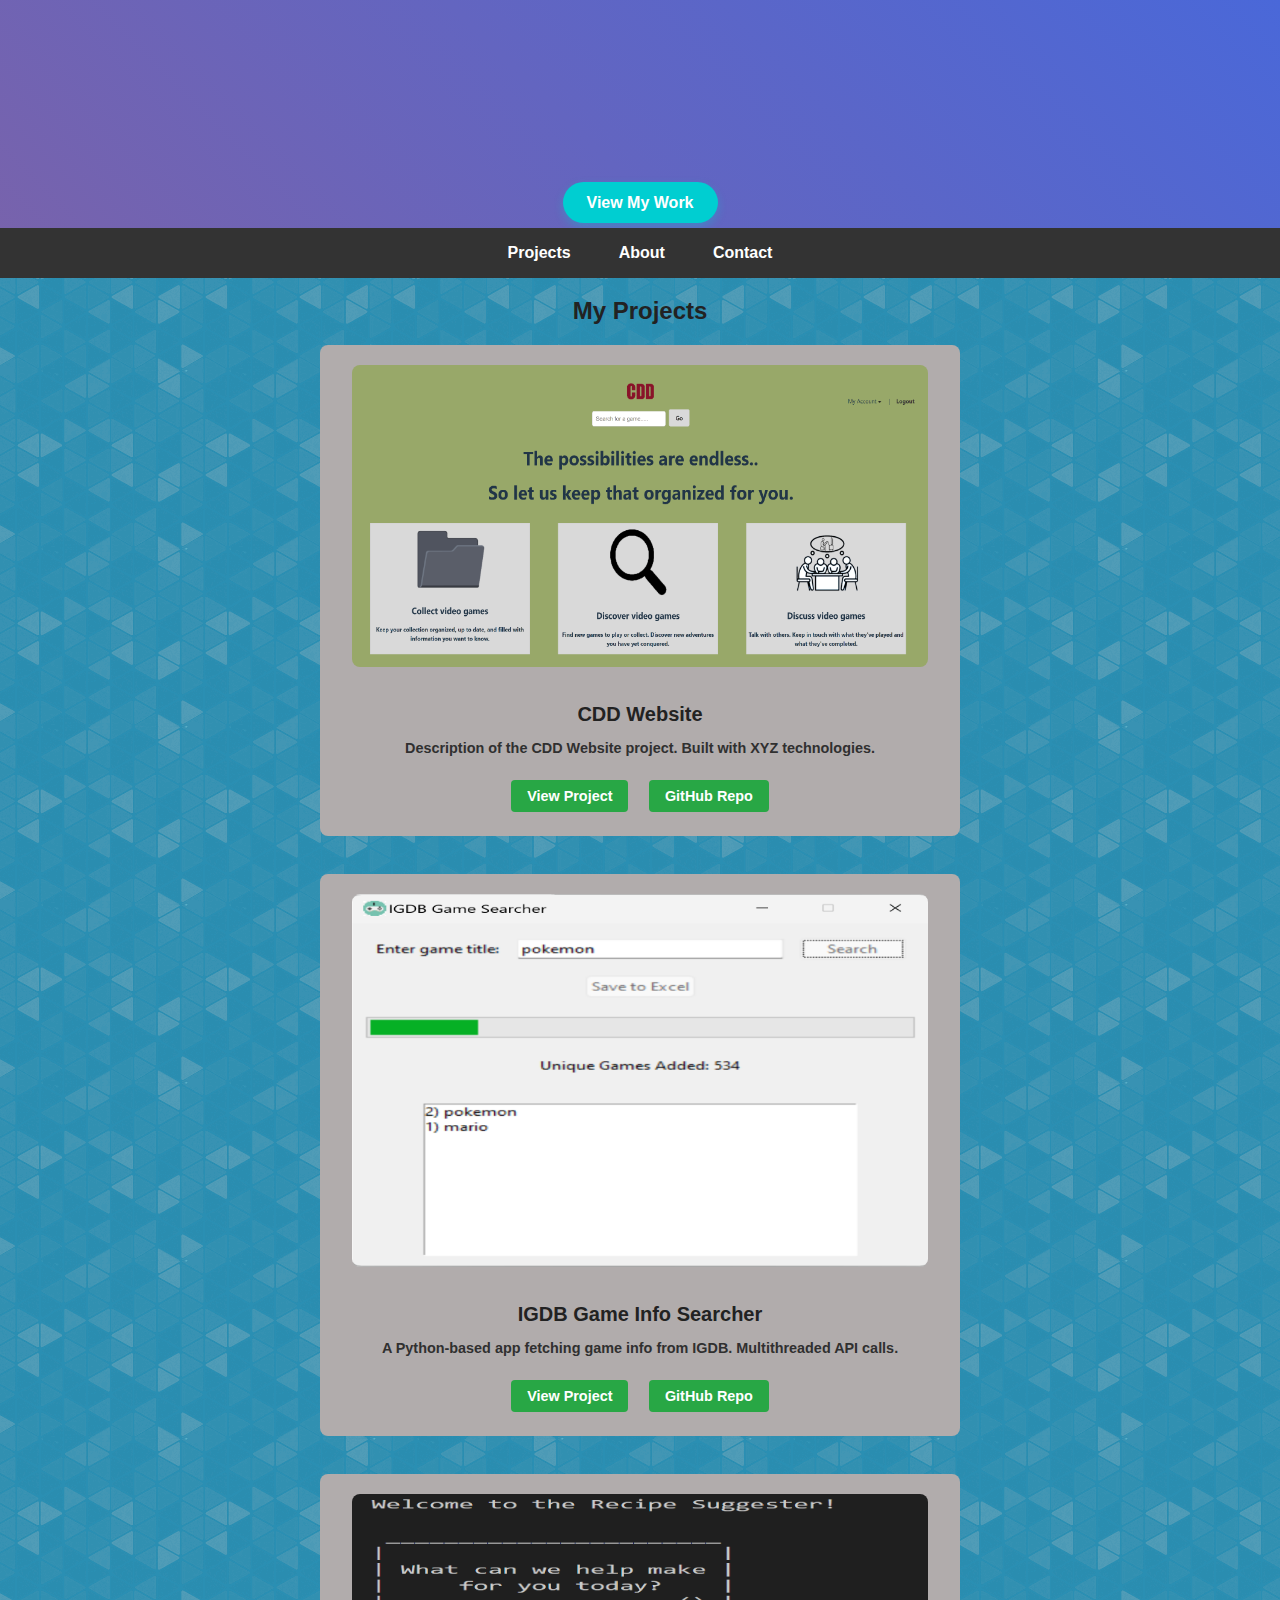
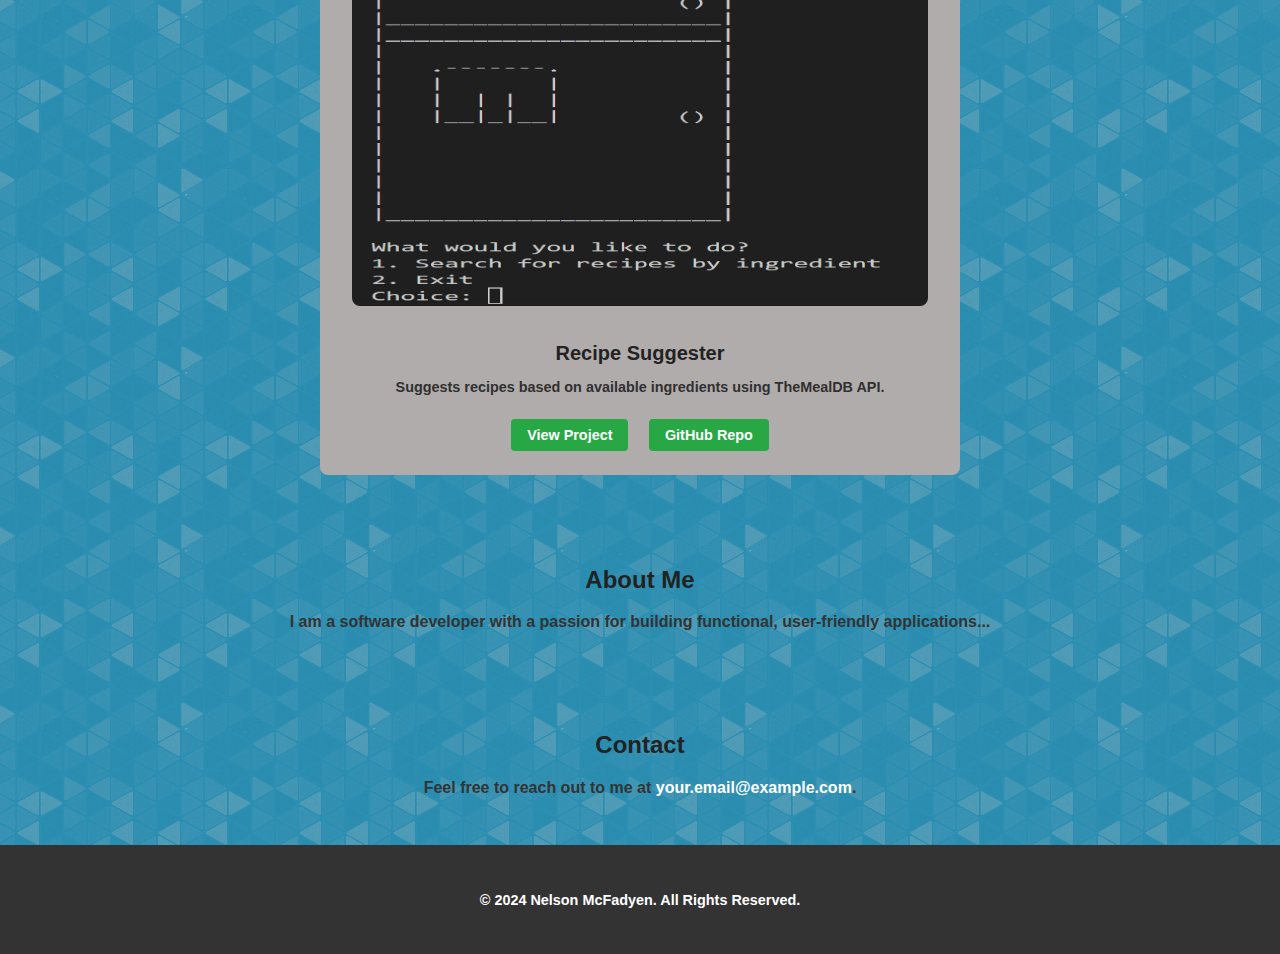
<file: index.html>
<!-- 
 This website is designed to showcase all of my portfolio projects.
 It showcases videos, pictures, and has descriptions of all projects listed.
 As well as displaying my github link to the project, and github repository link.

 Author: Nelson McFadyen
 Last Updated: Nov, 25, 2024

-->
<!DOCTYPE html>
<html lang="en">

<head>
    <meta charset="UTF-8">
    <meta name="viewport" content="width=device-width, initial-scale=1.0">
    <title>Nelson McFadyen Portfolio</title>
    <link rel="stylesheet" href="styles.css">
</head>

<body>

    <header class="hero">
        <div class="hero-content">
            <h1>Nelson McFadyen</h1>
            <p>Software Developer | Portfolio Projects</p>
            <a href="#projects" class="cta">View My Work</a>
        </div>
    </header>

    <nav class="navbar">
        <a href="#projects">Projects</a>
        <a href="#about">About</a>
        <a href="#contact">Contact</a>
    </nav>

    <main>
        <section id="projects" class="projects-flex">
            <h2>My Projects</h2>
            <div class="project-card">
                <img src="images/cddWebsiteHome.png" alt="CDD Website">
                <div class="card-content">
                    <h3>CDD Website</h3>
                    <p>Description of the CDD Website project. Built with XYZ technologies.</p>
                    <a href="pages/cddWebsite.html" class="btn">View Project</a>
                    <a href="#" class="btn">GitHub Repo</a>
                </div>
            </div>
        
            <div class="project-card">
                <img src="images/igdbGameSearcher.png" alt="IGDB Game Info Searcher">
                <div class="card-content">
                    <h3>IGDB Game Info Searcher</h3>
                    <p>A Python-based app fetching game info from IGDB. Multithreaded API calls.</p>
                    <a href="pages/igdbGameInfo.html" class="btn">View Project</a>
                    <a href="#" class="btn">GitHub Repo</a>
                </div>
            </div>
        
            <div class="project-card">
                <img src="images/recipeSuggester.png" alt="Recipe Suggester">
                <div class="card-content">
                    <h3>Recipe Suggester</h3>
                    <p>Suggests recipes based on available ingredients using TheMealDB API.</p>
                    <a href="#" class="btn">View Project</a>
                    <a href="#" class="btn">GitHub Repo</a>
                </div>
            </div>
        </section>
        

        <section id="about">
            <h2>About Me</h2>
            <p>I am a software developer with a passion for building functional, user-friendly applications...</p>
        </section>

        <section id="contact">
            <h2>Contact</h2>
            <p>Feel free to reach out to me at <a href="mailto:your.email@example.com">your.email@example.com</a>.</p>
        </section>
    </main>

    <footer>
        <p>© 2024 Nelson McFadyen. All Rights Reserved.</p>
    </footer>
    
</body>

</html>
</file>
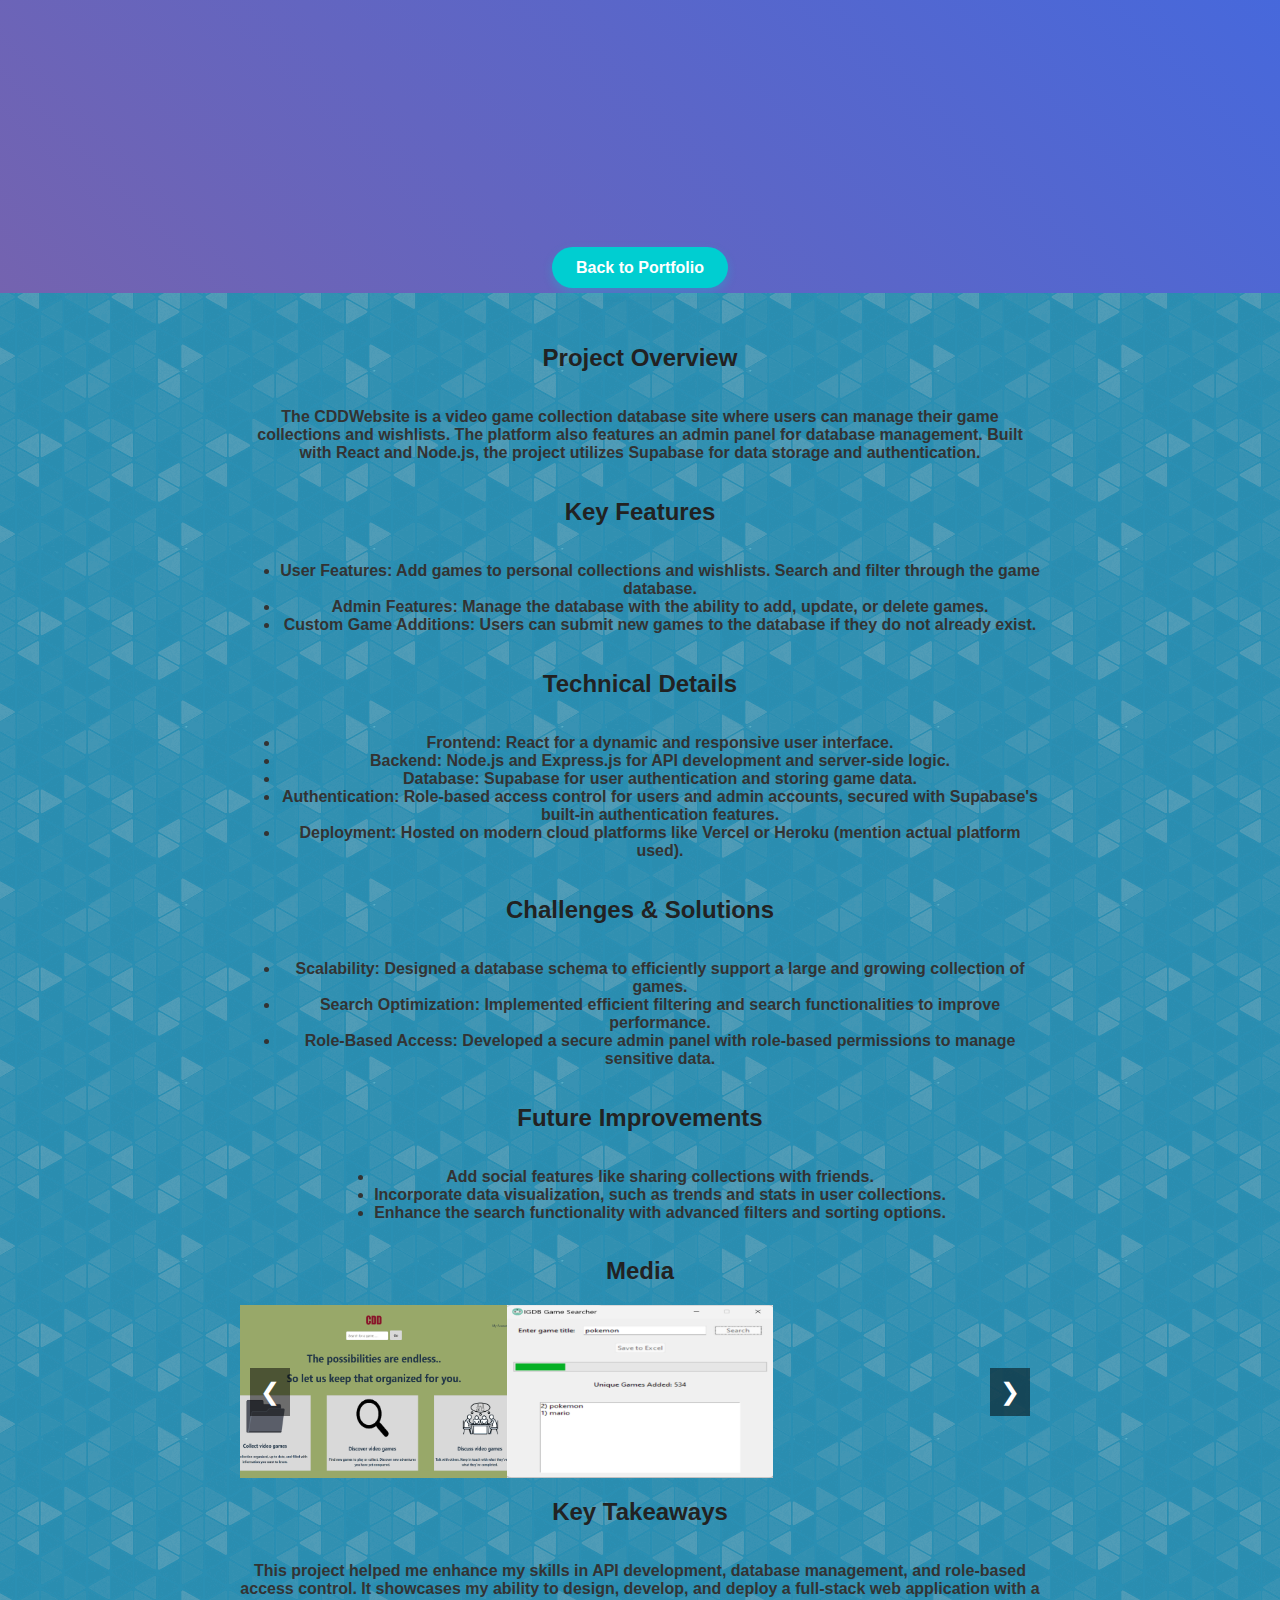
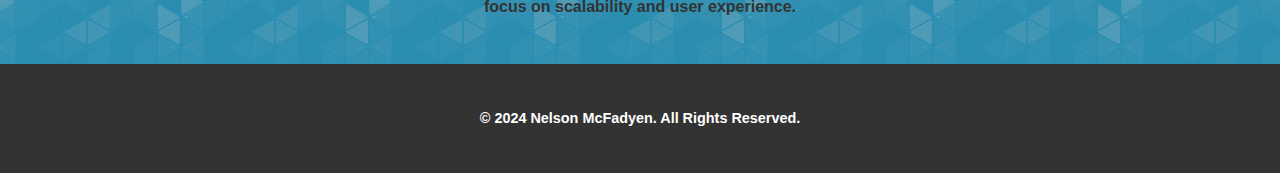
<file: pages/cddWebsite.html>
<!-- 
 This page is designed to showcase amy cddWebsite project.
 It showcases videos, pictures, and has descriptions of the project listed.
 As well as displaying my github link to the project.

 Author: Nelson McFadyen
 Last Updated: Nov, 25, 2024

-->

<!DOCTYPE html>
<html lang="en">

<head>
    <meta charset="UTF-8">
    <meta name="viewport" content="width=device-width, initial-scale=1.0">
    <title>CDDWebsite - Nelson McFadyen Portfolio</title>
    <link rel="stylesheet" href="../styles.css">
</head>

<body>
    <header class="hero">
        <div class="hero-content">
            <h1>CDDWebsite: Video Game Collection Database</h1>
            <p>React | Node.js | Supabase</p>
            <a href="../index.html" class="cta">Back to Portfolio</a>
        </div>
    </header>

    <main>
        <section class="project">
            <h2>Project Overview</h2>
            <p>The CDDWebsite is a video game collection database site where users can manage their game collections and wishlists. The platform also features an admin panel for database management. Built with React and Node.js, the project utilizes Supabase for data storage and authentication.</p>

            <h2>Key Features</h2>
            <ul>
                <li><strong>User Features:</strong> Add games to personal collections and wishlists. Search and filter through the game database.</li>
                <li><strong>Admin Features:</strong> Manage the database with the ability to add, update, or delete games.</li>
                <li><strong>Custom Game Additions:</strong> Users can submit new games to the database if they do not already exist.</li>
            </ul>

            <h2>Technical Details</h2>
            <ul>
                <li><strong>Frontend:</strong> React for a dynamic and responsive user interface.</li>
                <li><strong>Backend:</strong> Node.js and Express.js for API development and server-side logic.</li>
                <li><strong>Database:</strong> Supabase for user authentication and storing game data.</li>
                <li><strong>Authentication:</strong> Role-based access control for users and admin accounts, secured with Supabase's built-in authentication features.</li>
                <li><strong>Deployment:</strong> Hosted on modern cloud platforms like Vercel or Heroku (mention actual platform used).</li>
            </ul>

            <h2>Challenges & Solutions</h2>
            <ul>
                <li><strong>Scalability:</strong> Designed a database schema to efficiently support a large and growing collection of games.</li>
                <li><strong>Search Optimization:</strong> Implemented efficient filtering and search functionalities to improve performance.</li>
                <li><strong>Role-Based Access:</strong> Developed a secure admin panel with role-based permissions to manage sensitive data.</li>
            </ul>

            <h2>Future Improvements</h2>
            <ul>
                <li>Add social features like sharing collections with friends.</li>
                <li>Incorporate data visualization, such as trends and stats in user collections.</li>
                <li>Enhance the search functionality with advanced filters and sorting options.</li>
            </ul>

            <h2>Media</h2>
            <div class="carousel-container">
                <div class="carousel">
                    <img src="../images/cddWebsiteHome.png" alt="Homepage" onclick="showLargeImage(this.src)">
                    <img src="../images/igdbGameSearcher.png" alt="Game Searcher" onclick="showLargeImage(this.src)">
                </div>
                <button class="prev" onclick="moveSlide(-1)">&#10094;</button>
                <button class="next" onclick="moveSlide(1)">&#10095;</button>
            </div>

            <div class="modal" id="imageModal" onclick="closeModal()">
                <span class="close">&times;</span>
                <img class="modal-content" id="largeImage">
            </div>

            <h2>Key Takeaways</h2>
            <p>This project helped me enhance my skills in API development, database management, and role-based access control. It showcases my ability to design, develop, and deploy a full-stack web application with a focus on scalability and user experience.</p>
        </section>
    </main>

    <footer>
        <p>© 2024 Nelson McFadyen. All Rights Reserved.</p>
    </footer>

    <script src="../script.js"></script>
</body>

</html>
</file>
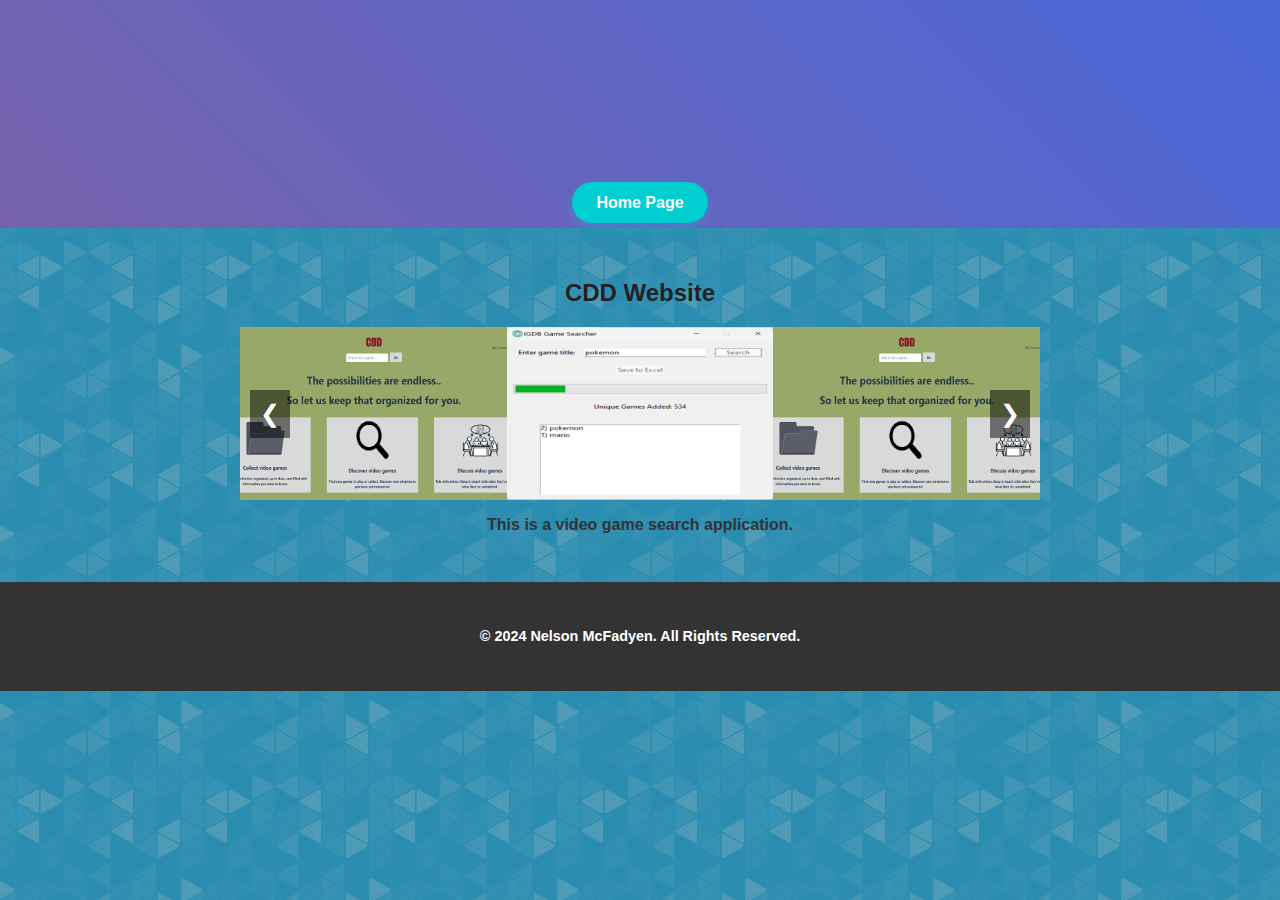
<file: pages/igdbGameInfo.html>
<!-- 
 This page is designed to showcase amy igdbGameInfo project.
 It showcases videos, pictures, and has descriptions of the project listed.
 As well as displaying my github link to the project.

 Author: Nelson McFadyen
 Last Updated: Nov, 25, 2024

-->

<!DOCTYPE html>
<html lang="en">

<head>
    <meta charset="UTF-8">
    <meta name="viewport" content="width=device-width, initial-scale=1.0">
    <title>Nelson McFadyen Project Portfolio</title>
    <link rel="stylesheet" href="../styles.css">
</head>

<body>
    <header class="hero">
        <div class="hero-content">
            <h1>Nelson McFadyen</h1>
            <p>Software Developer | Portfolio Projects</p>
            <a href="../index.html" class="cta">Home Page</a>
        </div>
    </header>
    <main>
        <section class="project">
            <h2>CDD Website</h2>
            <div class="carousel-container">
                <div class="carousel">
                    <img src="../images/cddWebsiteHome.png" alt="Image 1" onclick="showLargeImage(this.src)">
                    <img src="../images/igdbGameSearcher.png" alt="Image 2" onclick="showLargeImage(this.src)">
                    <img src="../images/cddWebsiteHome.png" alt="Image 3" onclick="showLargeImage(this.src)">
                    <img src="../images/igdbGameSearcher.png" alt="Image 4" onclick="showLargeImage(this.src)">
                    <img src="../images/igdbGameSearcher.png" alt="Image 5" onclick="showLargeImage(this.src)">
                    <img src="../images/cddWebsiteHome.png" alt="Image 6" onclick="showLargeImage(this.src)">
                </div>
                <!-- Carousel Controls -->
                <button class="prev" onclick="moveSlide(-1)">&#10094;</button>
                <button class="next" onclick="moveSlide(1)">&#10095;</button>
            </div>
        
            <div class="modal" id="imageModal" onclick="closeModal()">
                <span class="close">&times;</span>
                <img class="modal-content" id="largeImage">
            </div>
            
            <p>This is a video game search application.</p>
        </section>
    </main>

    <footer>
        <p>© 2024 Nelson McFadyen. All Rights Reserved.</p>
    </footer>
    <script src="../script.js"></script>
</body>




</html>
</file>
<file: styles.css>
/*
Style page for the entire portfolio project.

 Author: Nelson McFadyen
 Last Updated: Nov, 25, 2024
*/

/* General Styles */
body {
    font-family: 'Roboto', Arial, sans-serif;
    font-weight: bold;
    margin: 0;
    padding: 0;
    background: url('images/gplay.png');
    background-color: #2a8fb3;
    color: #333;
}

h1, h2, h3 {
    font-weight: 600;
    color: #222;
}

a {
    text-decoration: none;
    color: #fff;
}

/* Hero Section */
.hero {
    background: linear-gradient(45deg, #85619f, #4169e1, #00ced1);
    background-size: 300% 300%;
    color: white;
    text-align: center;
    padding: 1rem 1rem;
    animation: gradientAnimation 12s ease infinite;
}

.hero-content h1 {
    font-size: 3.5rem;
    margin-bottom: 1rem;
    opacity: 0;
    transform: translateY(-20px);
    animation: fadeIn 1.5s ease forwards;
    letter-spacing: 2px; /* Adds a touch of elegance */
}

.hero-content p {
    font-size: 1.25rem;
    margin-bottom: 2rem;
    opacity: 0;
    transform: translateY(-20px);
    animation: fadeIn 1.5s ease forwards;
    animation-delay: 0.3s;
    max-width: 700px;
    margin-left: auto;
    margin-right: auto;
}

.cta {
    padding: 0.75rem 1.5rem;
    background-color: #00ced1;
    color: #fff;
    border-radius: 25px;
    font-size: 1rem;
    font-weight: bold;
    transition: background-color 0.3s ease, transform 0.3s ease;
    box-shadow: 0 4px 10px rgba(0, 206, 209, 0.3);
}

.cta:hover {
    background-color: #00b5ad;
    transform: scale(1.05);
    box-shadow: 0 6px 15px rgba(0, 0, 0, 0.2);
}

/* Keyframes for the Gradient Animation */
@keyframes gradientAnimation {
    0% {
        background-position: 0% 50%;
    }
    50% {
        background-position: 100% 50%;
    }
    100% {
        background-position: 0% 50%;
    }
}

/* Keyframes for Text Fade-in Animation */
@keyframes fadeIn {
    0% {
        opacity: 0;
        transform: translateY(-20px);
    }
    100% {
        opacity: 1;
        transform: translateY(0);
    }
}

/* Navbar */
.navbar {
    display: flex;
    justify-content: center;
    gap: 1rem;
    background-color: #333;
    padding: 0.5rem 0;
    position: sticky;
    top: 0;
    z-index: 1000;
}

.navbar a {
    color: #fff;
    padding: 0.5rem 1rem;
    border-radius: 4px;
    transition: background-color 0.3s;
}

.navbar a:hover {
    background-color: #ff5733;
}

.projects-flex {
    display: flex;
    flex-direction: column;
    align-items: center;
    justify-content: start;
}

.project-card {
    background-color: rgb(177, 172, 172);
    border-radius: 8px;
    width: 50%;
    margin-bottom: 3%;
}

.project-card img {
    width: 90%; 
    object-fit: cover; /* Crops excess content if needed */
    border-radius: 8px; /* Optional: Smooths the edges for a polished look */
    margin: 0 auto; /* Centers the image */
    margin-top: 3%;
    display: block; /* Ensures the image aligns properly */
}

.project-card:hover {
    transform: scale(1.03);
    box-shadow: 0 8px 15px rgba(0, 0, 0, 0.2);
    transition: transform 0.3s ease, box-shadow 0.3s ease;
}

.card-content {
    padding: 1rem;
    text-align: center;
}

.card-content h3 {
    margin-bottom: 0.5rem;
    font-size: 1.25rem;
}

.card-content p {
    font-size: 0.9rem;
    color: #303030;
    margin-bottom: 1rem;
}

.btn {
    display: inline-block;
    margin: 0.5rem;
    padding: 0.5rem 1rem;
    background-color: #28a745;
    color: #fff;
    border-radius: 4px;
    font-size: 0.9rem;
    transition: background-color 0.3s;
}

.btn:hover {
    transform: scale(1.05);
    transition: transform 0.3s ease, background-color 0.3s ease;
    background-color: #1e7e34; /* Darker green */
}

#about {
    text-align: center;
    padding: 2rem 1rem;
    max-width: 800px;
    margin: 0 auto;
}

#contact {
    text-align: center;
    padding: 2rem 1rem;
    max-width: 800px;
    margin: 0 auto;
}

/* Footer */
footer {
    background-color: #333;
    color: white;
    text-align: center;
    padding: 2rem 0;
    font-size: 0.9rem;
}




/* Center the project content */
.project {
    display: flex;
    flex-direction: column;
    align-items: center; /* Horizontally center the content */
    text-align: center; /* Center-align the text */
    margin: 2rem auto;
    max-width: 800px; /* Optional: Restrict content width for better readability */
}


.carousel-container {
    position: relative;
    width: 100%; /* Full width of the container */
    overflow: hidden; /* Hide overflowing images */
  }
  
  .carousel {
    display: flex; /* Display images in a row */
    transition: transform 0.5s ease; /* Smooth transition */
    width: fit-content; /* Ensure carousel container fits the total image width */
  }
  
  .carousel img {
    width: 33.33%; /* Each image takes 1/3 of the width */
    object-fit: cover; /* Ensures images fit the space properly */
  }
  
  button.prev, button.next {
    position: absolute;
    top: 50%;
    transform: translateY(-50%);
    font-size: 24px;
    background-color: rgba(0, 0, 0, 0.5);
    color: white;
    border: none;
    padding: 10px;
    cursor: pointer;
  }
  
  button.prev {
    left: 10px;
  }
  
  button.next {
    right: 10px;
  }

  .prev:hover, .next:hover {
    background-color: rgba(0, 0, 0, 0.8);
}

/* Modal styling */
.modal {
    display: none; /* Ensure the modal is hidden initially */
    position: fixed;
    z-index: 1; /* Ensure it's on top of other elements */
    left: 0;
    top: 0;
    width: 100%; /* Full-screen modal */
    height: 100%; /* Full-screen modal */
    background-color: rgba(0, 0, 0, 0.9); /* Background overlay */
    animation: fadeInModal 0.5s ease; /* Smooth fade-in effect */
  }
  
 .modal-content {
    margin: 0 auto;
    position: relative;
    top: 50%;
    transform: translateY(-50%);
    width: 80%;
    max-width: 700px;
}
  
  .close {
    position: absolute;
    top: 15px;
    right: 35px;
    color: #f1f1f1;
    font-size: 40px;
    font-weight: bold;
    transition: 0.3s;
  }
  
  .close:hover,
  .close:focus {
    color: #bbb;
    cursor: pointer;
  }

  /* Fade-in animation for modal */
@keyframes fadeInModal {
    0% {
        opacity: 0;
    }
    100% {
        opacity: 1;
    }
}
</file>
